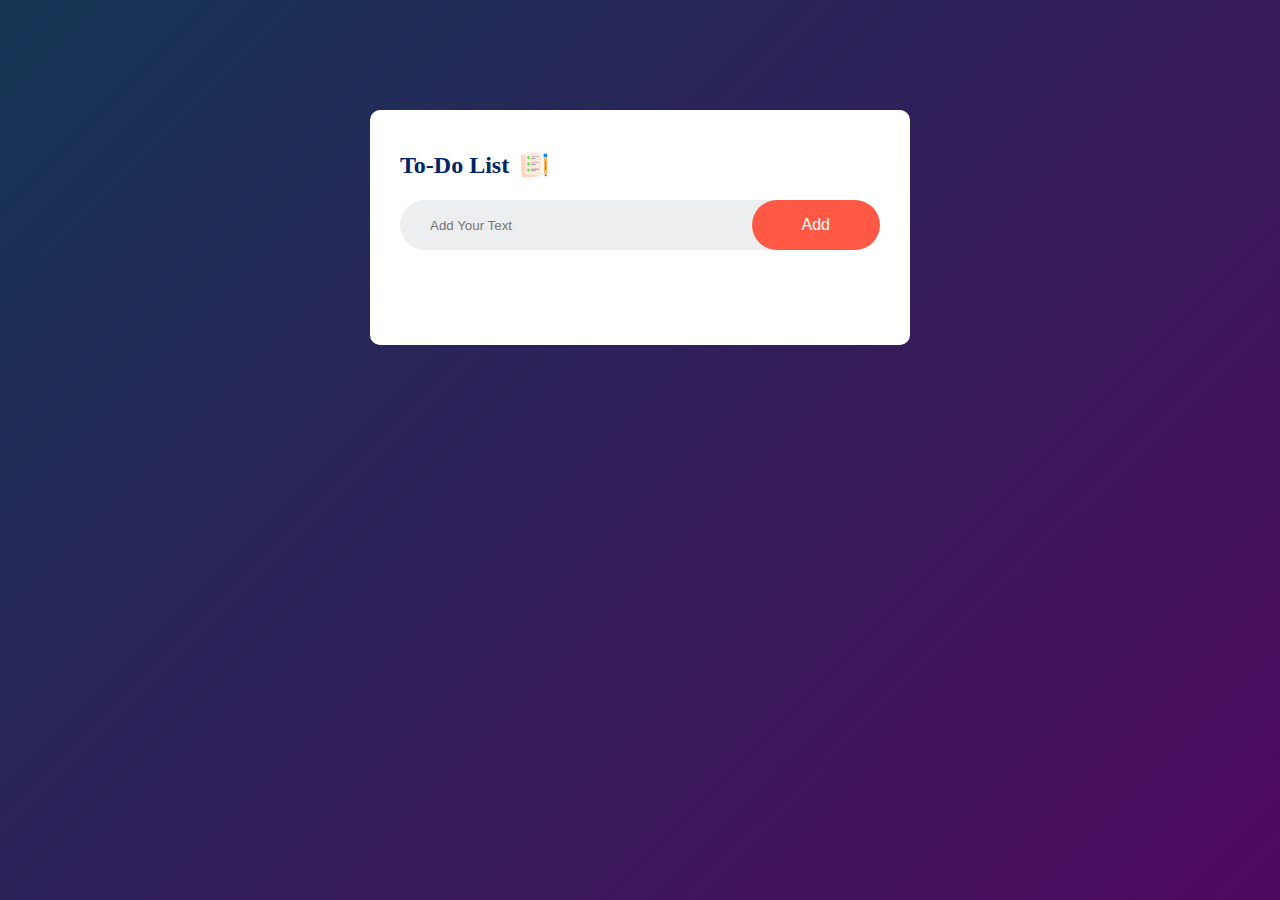
<file: to-do list/index.html>
<!DOCTYPE html>
<html lang="en">
<head>
    <meta charset="UTF-8">
    <meta name="viewport" content="width=device-width, initial-scale=1.0">
    <title>To-Do list</title>
    <link rel="stylesheet" href="style.css">
</head>
<body>
    <div class="containers">
        <div class="todo-app">
            <h2>To-Do List <img src="images/icon.png" alt=""></h2>
            <div class="row">
                <input type="text" id="input-box" placeholder="Add Your Text">
                <button onclick="addTask()">Add</button>
            </div> 
            <ul id="list-conatiner">
                <!-- <li>Task 1</li>
                <li>Task 2</li>
                <li>Task 3</li> -->
            </ul>
        </div>
    </div>
    <script src="script.js"></script>
</body>
</html>
</file>
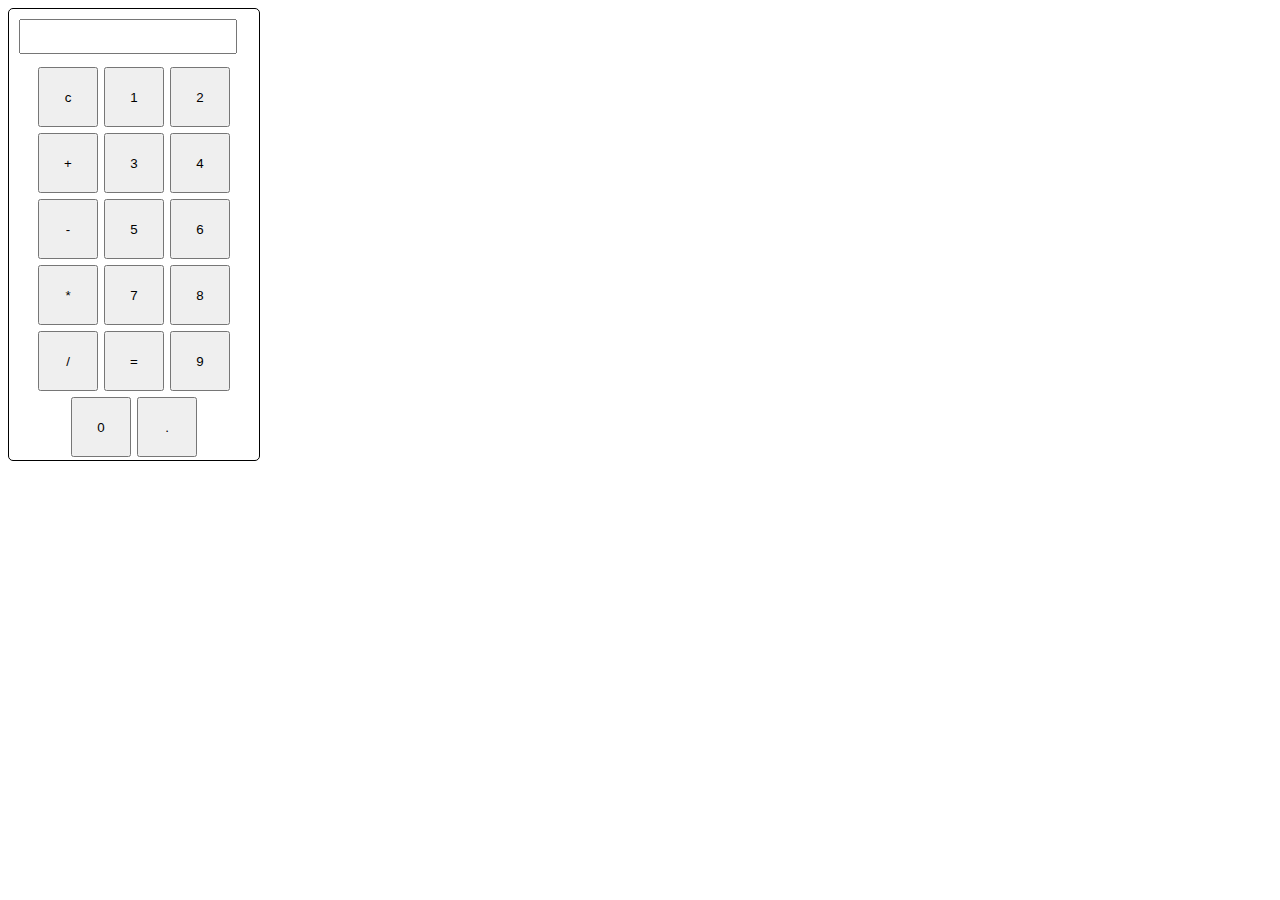
<file: calculater/calculater.html>
<!DOCTYPE html>
<html lang="en">
<head>
    <meta charset="UTF-8">
    <meta name="viewport" content="width=device-width, initial-scale=1.0">
    <title>Document</title>
    <link rel="stylesheet" href="calculater.css">
</head>
<body>
    <div id="calculater">
        <input type="text" id='display' readonly>
        <div class="button-container">
            <button class="button" onclick="clear()
            function clear(){
                document.querySelector('#display').value=''
            }
            ">c</button>

            <button class="button" onclick="currentDisplay=currentDisplay+'1';
             document.querySelector('#display').value=currentDisplay">1</button>
             
            <button class="button" onclick="currentDisplay=currentDisplay+'2'
            document.querySelector('#display').value=currentDisplay">2</button>

            <button class="button"  onclick="currentDisplay=currentDisplay+'+'
            document.querySelector('#display').value=currentDisplay">+</button>

            <button class="button"  onclick="currentDisplay=currentDisplay+'3'
            document.querySelector('#display').value=currentDisplay">3</button>

            <button class="button"  onclick="currentDisplay=currentDisplay+'4'
            document.querySelector('#display').value=currentDisplay">4</button>

            <button class="button"  onclick="currentDisplay=currentDisplay+'-'
            document.querySelector('#display').value=currentDisplay">-</button>

            <button class="button"  onclick="currentDisplay=currentDisplay+'5'
            document.querySelector('#display').value=currentDisplay">5</button>

            <button class="button"  onclick="currentDisplay=currentDisplay+'6'
            document.querySelector('#display').value=currentDisplay">6</button>

            <button class="button"  onclick="currentDisplay=currentDisplay+'*'
            document.querySelector('#display').value=currentDisplay">*</button>

            <button class="button"  onclick="currentDisplay=currentDisplay+'7'
            document.querySelector('#display').value=currentDisplay">7</button>

            <button class="button"  onclick="currentDisplay=currentDisplay+'8'
            document.querySelector('#display').value=currentDisplay">8</button>

            <button class="button"  onclick="currentDisplay=currentDisplay+'/'
            document.querySelector('#display').value=currentDisplay">/</button>

            <button class="button"  onclick="
            currentDisplay=eval(currentDisplay)
            document.querySelector('#display').value=currentDisplay">=</button>

            <button class="button"  onclick="currentDisplay=currentDisplay+'9'
            document.querySelector('#display').value=currentDisplay">9</button>

            <button class="button"  onclick="currentDisplay=currentDisplay+'0'
            document.querySelector('#display').value=currentDisplay">0</button>

            <button class="button" onclick="currentDisplay=currentDisplay+'.'
            document.querySelector('#display').value=currentDisplay">.</button>
        
        </div>
        
    </div>
    <script>
        let currentDisplay=''
        document.querySelector('#display').value=currentDisplay
    </script>
</body>
</html>
</file>
<file: to-do list/style.css>
*{
    margin: 0;
    padding: 0;
    box-sizing: border-box;

}
.containers{
    width: 100%;
    min-height: 100vh;
    background: linear-gradient(135deg, #153655 , #4e085f);
    padding: 10px;

}
.todo-app{
    width: 100%;
    max-width: 540px;
    background: #fff;
    margin: 100px auto 20px;
    padding: 40px 30px 70px;
    border-radius: 10px;

}
.todo-app h2{
    color: #002765;
    display: flex;
    align-items: center;
    margin-bottom: 20px;
}
.todo-app h2 img{
    width: 30px;
    margin-left: 10px;
}
.row{
    display: flex;
    align-items: center;
    justify-content: space-between;
    background: #edeef0;
    border-radius: 30px;
    padding-left: 20px;
    margin-bottom: 25px;
}
input{
    flex: 1;
    border: none;
    outline: none;
    background: transparent;
    padding: 10px;
    font-weight: 14px;

}
button{
    border: none;
    outline: none;
    padding: 16px 50px;
    background:#ff5945 ;
    color: #fff;
    font-size: 16px;
    cursor: pointer;
    border-radius: 40px;
}
ul li{
    list-style: none;
    font-size: 17px;
    padding: 12px 8px 12px 50px;
    user-select: none;
    cursor: pointer;
    position: relative;
}
ul li::before{
    content: '';
    position: absolute;
    height: 28px;
    width: 28px;
    border-radius: 50%;
    background-image: url(images/unchecked.png);
    background-size: cover;
    background-position: center;
    top: 12px;
    left: 8px;
}
ul li.checked{
    color: #555;
    text-decoration: line-through;

}
ul li.checked::before{
    background-image: url(images/checked.png);
}
ul li span{
    position: absolute;
    right: 0;
    top: 5px;
    height: 40px;
    width: 40px;
    font-size: 22px;
    color:#555;
    line-height: 40px;
    text-align: center;
    border-radius: 50%;

}
ul li span:hover{
    background-color: #edeef0;
}
</file>
<file: calculater/calculater.css>
#calculater{
    border: 1px solid;
    border-radius: 5px;
    width: 250px;
}
#display{
    margin: 10px;
    width: 210px;
    font-size: 25px;
}
.button{
    width: 60px;
    height: 60px;
    margin: 3px;
}
.button-container{
    display: flex;
    justify-content: center;
    flex-wrap: wrap;
}
</file>
